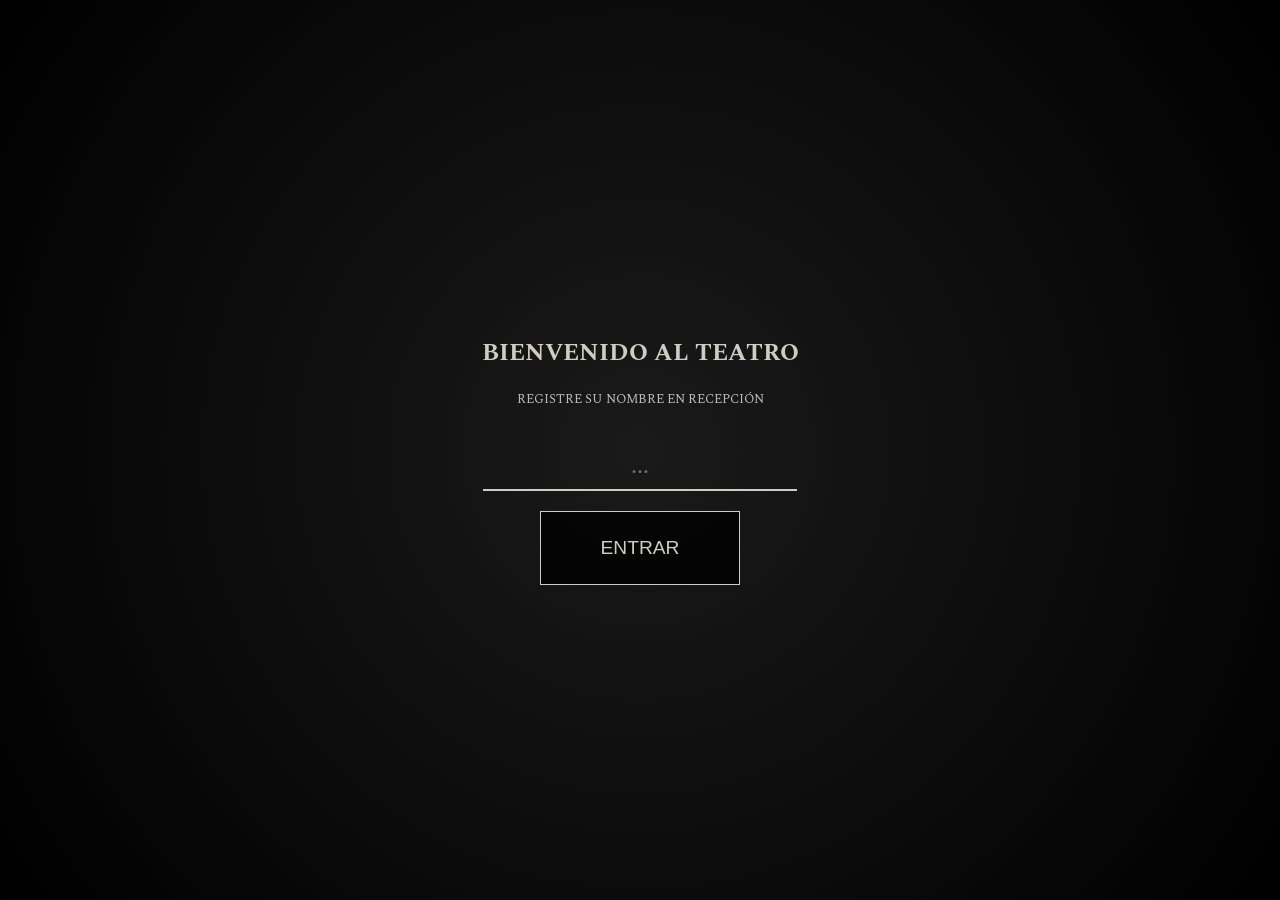
<file: index.html>
<!DOCTYPE html>
<html lang="es">
<head>
    <meta charset="UTF-8">
    <meta name="viewport" content="width=device-width, initial-scale=1.0">
    <title>Teatro de las marionetas</title>
    <link href="https://fonts.googleapis.com/css2?family=Spectral:ital,wght@0,400;0,700;1,400&display=swap" rel="stylesheet">
    <link rel="stylesheet" href="estilo.css">
</head>
<body>

    <button id="btn-abrir-inv" onclick="toggleInventario()">VER MOCHILA</button>

    <div id="pantalla-inventario">
        <h2>MOCHILA</h2>
        <div id="grid-objetos" class="grid-inventario">
            </div>
        <button class="btn-cerrar-inv" onclick="toggleInventario()">[ VOLVER AL JUEGO ]</button>
    </div>

    <div id="pantalla-inicio" class="hidden">
        <h2 style="color: var(--oro); margin-bottom: 5px;">BIENVENIDO AL TEATRO</h2>
        <p style="font-size: 0.8rem; opacity: 0.7;">REGISTRE SU NOMBRE EN RECEPCIÓN</p>
        <input type="text" id="input-usuario" class="input-nombre" placeholder="..." maxlength="15">
        <button onclick="iniciarJuego()" class="btn-navegacion" style="width: 200px;">ENTRAR</button>
    </div>

    <div id="contenedor-puzzle">
        <button class="btn-cerrar-puzzle" onclick="cerrarPuzzle()">X CERRAR</button>
        <iframe id="iframe-puzzle" src=""></iframe>
    </div>

    <div id="modal-interaccion" onclick="cerrarModal()">
        <div class="modal-contenido" onclick="event.stopPropagation()">
            <div id="modal-titulo" style="color: var(--oro); font-size: 0.7rem; letter-spacing: 2px; margin-bottom: 15px;">INFORMACIÓN</div>
            <div id="modal-img-objeto"></div>
            <p id="modal-texto" style="margin: 20px 0; white-space: pre-line;"></p>
            <button onclick="cerrarModal()" style="background: var(--oro); border: none; padding: 10px 20px; cursor: pointer; font-family: inherit;">CONTINUAR</button>
        </div>
    </div>

    <div id="vista-pisos" class="hidden">
        <h1 style="color: var(--oro); text-shadow: 2px 2px 4px black;">BIENVENIDO AL TEATRO DE LAS ALMAS PERDIDAS</h1>
        <h2 style="color: var(--oro); text-shadow: 2px 2px 4px black;">Elije un piso para ir</h2>
        <div class="grid-generico" id="grid-pisos"></div>
    </div>

    <div id="vista-mapa" class="hidden">
        <h1 id="titulo-piso" style="color: var(--oro); text-shadow: 2px 2px 4px black;">PISO</h1>
        <div class="grid-generico" id="grid-lugares"></div>
        <button onclick="irAPisos()" class="btn-navegacion" style="margin-top: 30px; background: transparent; color: white; border: 1px solid white;">[ VOLVER A PISOS ]</button>
    </div>

    <div id="vista-sala" class="hidden">
        <div id="escena-contenedor"></div>
    </div>

    <script>
    // Esto debe ir ANTES de cargar los archivos externos
    var interaccionActual = null; 
    var MODO_DEBUG = false;
    var nombreJugador = "";
</script>

    <script src="objetos.js"></script>
    <script src="flags.js"></script>
    <script src="pisos.js"></script>
    <script src="lugares.js"></script>

    <script>

        const ID_SALA_INICIAL = "aaa"; 
        const INVENTARIO_INICIAL = [];

        let inventario = [];

        function toggleInventario() {
            const pantalla = document.getElementById('pantalla-inventario');
            pantalla.style.display = (pantalla.style.display === "flex") ? "none" : "flex";
        }

        function verificarRequisitos(obj) {
            if (!obj.requisitos) return { bloqueado: false };
            const reqFlag = obj.requisitos.flag;
            const reqItem = obj.requisitos.item;
            const faltaFlag = reqFlag && !FLAGS[reqFlag];
            const faltaItem = reqItem && !inventario.includes(reqItem);
            if (faltaFlag && faltaItem) return { bloqueado: true, msg: obj.mensajes?.faltaAmbos || "Faltan requisitos." };
            if (faltaItem) return { bloqueado: true, msg: obj.mensajes?.faltaItem || "Falta un objeto." };
            if (faltaFlag) return { bloqueado: true, msg: obj.mensajes?.faltaFlag || "Falta activar algo." };
            return { bloqueado: false };
        }

        function checkInicio() {
            if (INVENTARIO_INICIAL.length > 0) INVENTARIO_INICIAL.forEach(id => añadirAlInventario(id));
            if (MODO_DEBUG) { nombreJugador = "Tester"; saltarASalaOPrincipal(); }
            else document.getElementById('pantalla-inicio').classList.remove('hidden');
        }

        function activarPantallaCompleta() {
    let elem = document.documentElement; // Selecciona toda la página
    if (elem.requestFullscreen) {
        elem.requestFullscreen().catch(err => console.log(err));
    } else if (elem.webkitRequestFullscreen) { /* Safari / iOS */
        elem.webkitRequestFullscreen();
    } else if (elem.msRequestFullscreen) { /* IE/Edge antiguo */
        elem.msRequestFullscreen();
    }
}

        function iniciarJuego() {
    const input = document.getElementById('input-usuario');
    if (input.value.trim() === "") return;
    nombreJugador = input.value.trim();
    document.getElementById('pantalla-inicio').classList.add('hidden');
    
    // --- Llama a la función para ocultar las barras del navegador ---
    activarPantallaCompleta();
    
    saltarASalaOPrincipal();
}

        function saltarASalaOPrincipal() {
            if (ID_SALA_INICIAL) {
                const sala = LUGARES.find(l => l.id === ID_SALA_INICIAL);
                if (sala) { entrarASala(sala); return; }
            }
            document.getElementById('vista-pisos').classList.remove('hidden');
            renderizarPisos();
        }

        function renderizarPisos() {
            const grid = document.getElementById('grid-pisos');
            grid.innerHTML = "";
            PISOS.forEach(piso => {
                const check = verificarRequisitos(piso);
                const btn = document.createElement('div');
                btn.className = `btn-navegacion ${check.bloqueado ? 'bloqueado' : ''}`;
                btn.innerHTML = `<strong>${check.bloqueado ? "🔒 " : ""}${piso.nombre}</strong>`;
                btn.onclick = () => check.bloqueado ? abrirModal(check.msg) : mostrarMapaPiso(piso);
                grid.appendChild(btn);
            });
        }

        function mostrarMapaPiso(piso) {
            document.querySelectorAll('#vista-pisos, #vista-sala').forEach(v => v.classList.add('hidden'));
            document.getElementById('vista-mapa').classList.remove('hidden');
            document.getElementById('vista-mapa').style.backgroundImage = `url('lugares/${piso.imgFondo}')`;
            document.getElementById('titulo-piso').innerText = piso.nombre;
            const grid = document.getElementById('grid-lugares');
            grid.innerHTML = "";
            LUGARES.filter(l => l.pisoId === piso.id).forEach(lugar => {
                const check = verificarRequisitos(lugar);
                const btn = document.createElement('div');
                btn.className = `btn-navegacion ${check.bloqueado ? 'bloqueado' : ''}`;
                btn.innerHTML = `<strong>${check.bloqueado ? "🔒 " : ""}${lugar.nombre}</strong>`;
                btn.onclick = () => check.bloqueado ? abrirModal(check.msg) : entrarASala(lugar);
                grid.appendChild(btn);
            });
        }

        function entrarASala(lugar) {
            document.querySelectorAll('#vista-pisos, #vista-mapa').forEach(v => v.classList.add('hidden'));
            document.getElementById('vista-sala').classList.remove('hidden');
            document.getElementById('escena-contenedor').style.backgroundImage = `url('lugares/${lugar.imgFondo}')`;
            actualizarBotonesSala(lugar);
        }

        function actualizarBotonesSala(lugar) {
            const escena = document.getElementById('escena-contenedor');
            escena.innerHTML = "";
            lugar.interacciones.forEach(inter => {
                const hitbox = document.createElement('div');
                hitbox.className = 'hitbox';
                if (MODO_DEBUG) { hitbox.classList.add('hitbox-debug'); hitbox.innerText = inter.nombre; }
                if (inter.area) {
                    hitbox.style.top = inter.area.top; hitbox.style.left = inter.area.left;
                    hitbox.style.width = inter.area.ancho; hitbox.style.height = inter.area.alto;
                } else if (MODO_DEBUG) {
                    hitbox.style.top = "5%"; hitbox.style.left = "5%";
                    hitbox.style.width = "20%"; hitbox.style.height = "10%";
                } else { hitbox.style.display = 'none'; }
                hitbox.onclick = () => procesarInteraccion(inter, lugar);
                escena.appendChild(hitbox);
            });
            const btnSalir = document.createElement('button');
            btnSalir.className = 'btn-salida-sala'; btnSalir.innerText = "[ SALIR AL PASILLO ]";
            btnSalir.onclick = irAlMapa; escena.appendChild(btnSalir);
        }

        function procesarInteraccion(inter, lugar) {
            const check = verificarRequisitos(inter);
            if (check.bloqueado) { abrirModal(check.msg); return; }
            if (inter.mensajeGeneral) {
    abrirModal(inter.mensajeGeneral, null, inter.nombre); // Añadimos inter.nombre al final
    if (inter.recompensa && !inter.completada) completarAccion(inter, lugar, true);
    return;
}
            if (inter.completada && !inter.persistente) { abrirModal("Ya no hay nada más que hacer aquí."); return; }
            if (inter.archivoPuzzle) lanzarPuzzle(inter, lugar);
            else completarAccion(inter, lugar, false);
        }

        function lanzarPuzzle(interData, lugarNombre) {
    interaccionActual = { data: interData, lugar: lugarNombre };
    const iframe = document.getElementById('iframe-puzzle');

    if (iframe) {
        iframe.src = interData.archivoPuzzle;
        document.getElementById('contenedor-puzzle').style.display = 'flex';

        iframe.onload = () => {
            // Enviamos siempre 'configPuzzle', si no existe enviamos null
            iframe.contentWindow.postMessage({ 
                type: 'INICIAR_PUZZLE', 
                config: interData.configPuzzle || null 
            }, '*');
        };
    }
}

        function completarAccion(inter, lugar, esSilenciosa) {
    let textoExito = inter.mensajes?.mensajeExito || "";
    let esVictoriaFinal = inter.esSalida; // Detectamos si es la salida
    let txt = esVictoriaFinal ? `¡ESCAPASTE CON ÉXITO, ${nombreJugador.toUpperCase()}!\n\n${textoExito}` : textoExito;
    
    let imagenAMostrar = null; 

    if (inter.recompensa?.flag) {
        const idFlag = inter.recompensa.flag;
        FLAGS[idFlag] = true;
        imagenAMostrar = `flags/${idFlag}.png`;
    }
    
    if (inter.recompensa?.item) {
        const idItem = inter.recompensa.item;
        añadirAlInventario(idItem);
        txt += `\n\n Has obtenido: [ ${CATALOGO_OBJETOS[idItem].nombre} ]`;
        imagenAMostrar = `items/${CATALOGO_OBJETOS[idItem].img}`;
    }

    if (!esSilenciosa && txt.trim() !== "") {
        // Si es victoria final, ocultamos el botón de inventario para que no estorbe
        if (esVictoriaFinal) {
            document.getElementById('btn-abrir-inv').style.display = 'none';
        }
        abrirModal(txt, imagenAMostrar, inter.nombre, esVictoriaFinal); 
    }
    
    inter.completada = true;
    actualizarBotonesSala(lugar);
    renderizarPisos();
}

        function añadirAlInventario(idItem) {
            if (!inventario.includes(idItem)) {
                inventario.push(idItem);
                const itemData = CATALOGO_OBJETOS[idItem];
                const grid = document.getElementById('grid-objetos');
                const slot = document.createElement('div');
                slot.className = "item-slot";
               slot.onclick = () => { 
    toggleInventario(); 
    abrirModal(itemData.descripcion, `items/${itemData.img}`, itemData.nombre); 
};
                slot.innerHTML = `<img src="items/${itemData.img}"> <span>${itemData.nombre}</span>`;
                grid.appendChild(slot);
            }
        }

        function abrirModal(texto, img = null, titulo = "INFORMACIÓN", esVictoria = false) {
    document.getElementById('modal-texto').innerText = texto;
    document.getElementById('modal-titulo').innerText = titulo.toUpperCase();
    
    const elImg = document.getElementById('modal-img-objeto');
    if (img) { 
        elImg.style.backgroundImage = `url('${img}')`; 
        elImg.style.display = "block"; 
    } else { 
        elImg.style.display = "none"; 
    }

    const btnCerrar = document.querySelector('#modal-interaccion button');
    
    if (esVictoria) {
        // En lugar de display: none, usamos visibility
        // Esto hace que el botón sea invisible pero siga ocupando su lugar
        btnCerrar.style.visibility = "hidden"; 
        document.getElementById('modal-interaccion').onclick = null;
    } else {
        btnCerrar.style.visibility = "visible";
        document.getElementById('modal-interaccion').onclick = cerrarModal;
    }

    document.getElementById('modal-interaccion').style.display = "flex";
}

        function cerrarModal() { document.getElementById('modal-interaccion').style.display = "none"; }
        function cerrarPuzzle() { document.getElementById('contenedor-puzzle').style.display = "none"; }
        function irAPisos() { document.getElementById('vista-mapa').classList.add('hidden'); document.getElementById('vista-pisos').classList.remove('hidden'); renderizarPisos(); }
        function irAlMapa() { document.getElementById('vista-sala').classList.add('hidden'); document.getElementById('vista-mapa').classList.remove('hidden'); }

        window.onload = checkInicio;



        // HERRAMIENTA DE MAPEADO
const contenedor = document.getElementById('escena-contenedor');
if(contenedor) {
    contenedor.addEventListener('mousedown', (e) => {
        const rect = contenedor.getBoundingClientRect();
        // Calculamos posición inicial en %
        const xStart = ((e.clientX - rect.left) / rect.width * 100).toFixed(2);
        const yStart = ((e.clientY - rect.top) / rect.height * 100).toFixed(2);

        const alSoltar = (upEvent) => {
            const xEnd = ((upEvent.clientX - rect.left) / rect.width * 100).toFixed(2);
            const yEnd = ((upEvent.clientY - rect.top) / rect.height * 100).toFixed(2);
            
            const ancho = Math.abs(xEnd - xStart).toFixed(2);
            const alto = Math.abs(yEnd - yStart).toFixed(2);

            // Generamos el texto para el JSON
            const resultado = `area: { top: "${yStart}%", left: "${xStart}%", ancho: "${ancho}%", alto: "${alto}%" },`;
            
            console.log("%c--- COORDENADAS PARA DATOS.JS ---", "color: yellow; font-weight: bold;");
            console.log(resultado);
            
            window.removeEventListener('mouseup', alSoltar);
        };
        window.addEventListener('mouseup', alSoltar);
    });
}



    </script>
</body>
</html>
</file>
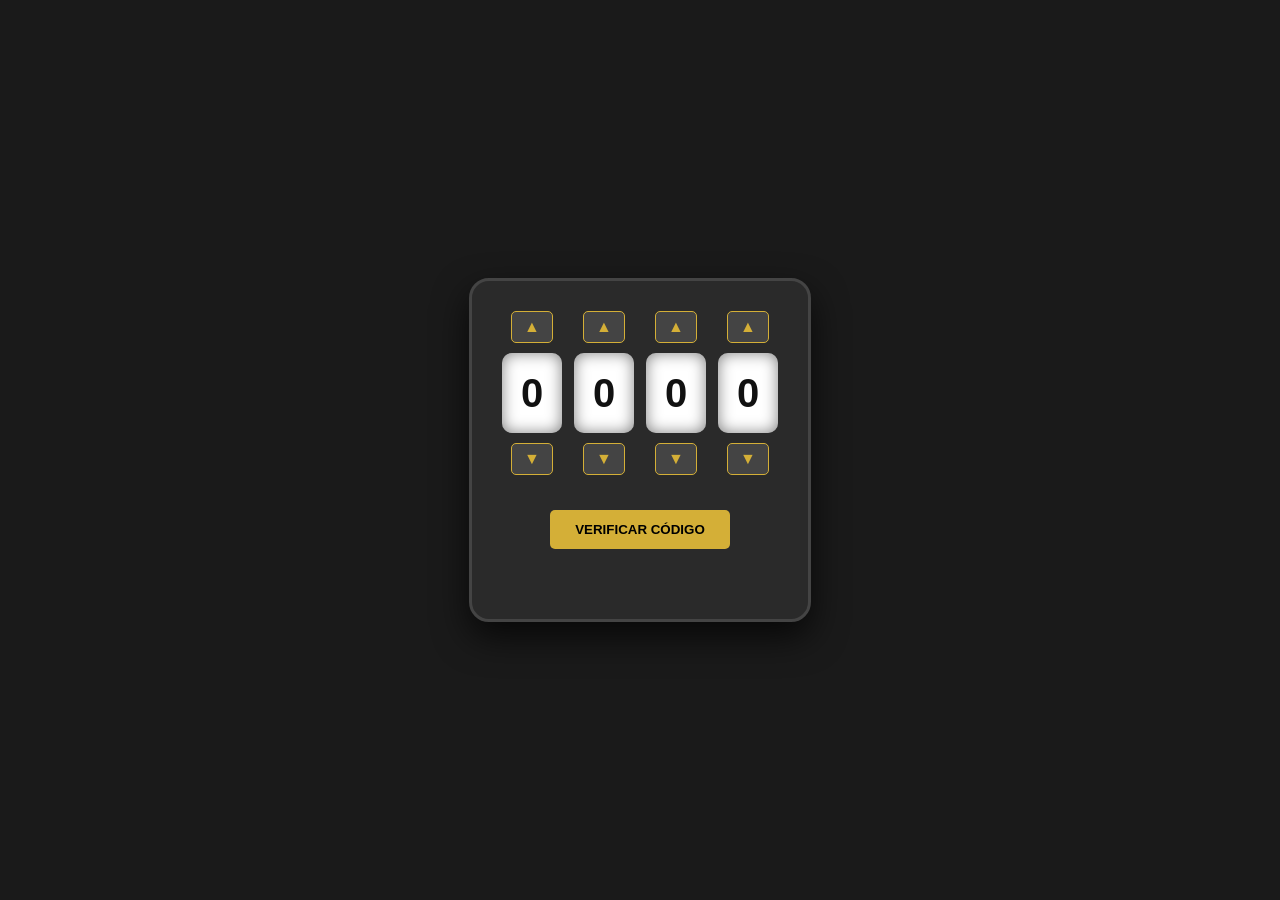
<file: puzzles/Candado.html>
<!DOCTYPE html>
<html lang="es">
<head>
    <meta charset="UTF-8">
    <meta name="viewport" content="width=device-width, initial-scale=1.0, maximum-scale=1.0, user-scalable=no">
    <title>Candado Numérico 4 Dígitos</title>
    <style>
        :root {
            --slot-w: 60px; /* Reducido un poco para que quepan 4 cómodamente */
            --slot-h: 80px;
            --gold: #d4af37;
            --panel: #2a2a2a;
        }

        body {
            font-family: 'Segoe UI', sans-serif;
            background-color: #1a1a1a;
            display: flex;
            justify-content: center;
            align-items: center;
            height: 100vh;
            margin: 0;
            touch-action: none;
        }

        .lock-interface {
            background: var(--panel);
            padding: 30px;
            border-radius: 20px;
            border: 3px solid #444;
            box-shadow: 0 15px 35px rgba(0,0,0,0.7);
            text-align: center;
        }

        .combination-row {
            display: flex;
            gap: 15px;
            align-items: center;
            justify-content: center;
        }

        .slot-column {
            display: flex;
            flex-direction: column;
            align-items: center;
            gap: 10px;
        }

        .nav-btn {
            background: #444;
            color: var(--gold);
            border: 1px solid var(--gold);
            border-radius: 5px;
            width: 40px;
            height: 30px;
            cursor: pointer;
            font-weight: bold;
            display: flex;
            justify-content: center;
            align-items: center;
            user-select: none;
        }

        .nav-btn:active { background: var(--gold); color: #000; }

        .slot-window {
            width: var(--slot-w);
            height: var(--slot-h);
            overflow: hidden;
            background: #fff;
            border-radius: 10px;
            box-shadow: inset 0 0 15px rgba(0,0,0,0.5);
            position: relative;
            cursor: grab;
        }

        .slot-list {
            list-style: none;
            padding: 0;
            margin: 0;
            transition: transform 0.3s cubic-bezier(0.45, 0.05, 0.55, 0.95);
        }

        .slot-list li {
            width: var(--slot-w);
            height: var(--slot-h);
            display: flex;
            justify-content: center;
            align-items: center;
            font-size: 40px;
            font-weight: bold;
            color: #111;
        }

        #check-btn {
            margin-top: 35px;
            padding: 12px 25px;
            background: var(--gold);
            border: none;
            border-radius: 5px;
            font-weight: bold;
            cursor: pointer;
            transition: 0.2s;
            text-transform: uppercase;
        }

        #check-btn:hover { filter: brightness(1.2); }

        #status {
            margin-top: 15px;
            height: 25px;
            font-weight: bold;
            font-size: 1.1rem;
        }
    </style>
</head>
<body>

<div class="lock-interface">
    <div class="combination-row">
        <div id="lock-slots-container" style="display:flex; gap:12px;"></div>
    </div>
    
    <button id="check-btn">VERIFICAR CÓDIGO</button>
    <div id="status"></div>
</div>

<script>
    // CONFIGURACIÓN INICIAL (Ahora con 4 arrays)
    const config = {
        slots: [
            [0, 1, 2, 3, 4, 5, 6, 7, 8, 9],
            [0, 1, 2, 3, 4, 5, 6, 7, 8, 9],
            [0, 1, 2, 3, 4, 5, 6, 7, 8, 9],
            [0, 1, 2, 3, 4, 5, 6, 7, 8, 9]
        ],
        key: "1234" // Combinación por defecto
    };

    const currentPos = [0, 0, 0, 0];
    const itemH = 80;
    const container = document.getElementById('lock-slots-container');

    // Función para crear la interfaz
    function createLock() {
        container.innerHTML = ""; // Limpiar por si se reinicia
        config.slots.forEach((nums, i) => {
            const col = document.createElement('div');
            col.className = 'slot-column';

            const btnUp = document.createElement('div');
            btnUp.className = 'nav-btn';
            btnUp.innerHTML = '▲';
            btnUp.onclick = () => moveSlot(i, -1);

            const win = document.createElement('div');
            win.className = 'slot-window';
            
            const list = document.createElement('ul');
            list.className = 'slot-list';
            list.id = `s${i}`;
            
            nums.forEach(n => {
                const li = document.createElement('li');
                li.textContent = n;
                list.appendChild(li);
            });

            const btnDown = document.createElement('div');
            btnDown.className = 'nav-btn';
            btnDown.innerHTML = '▼';
            btnDown.onclick = () => moveSlot(i, 1);

            win.appendChild(list);
            col.appendChild(btnUp);
            col.appendChild(win);
            col.appendChild(btnDown);
            container.appendChild(col);

            // Eventos de Scroll y Touch (mantenidos de tu código original)
            win.onwheel = (e) => {
                e.preventDefault();
                moveSlot(i, e.deltaY > 0 ? 1 : -1);
            };

            let startY = 0;
            win.onmousedown = (e) => startY = e.clientY;
            win.ontouchstart = (e) => startY = e.touches[0].clientY;

            const handleEnd = (endY) => {
                const diff = startY - endY;
                if (Math.abs(diff) > 15) moveSlot(i, diff > 0 ? 1 : -1);
            };

            win.onmouseup = (e) => handleEnd(e.clientY);
            win.ontouchend = (e) => handleEnd(e.changedTouches[0].clientY);
        });
    }

    function moveSlot(idx, dir) {
        const list = document.getElementById(`s${idx}`);
        const total = config.slots[idx].length;
        currentPos[idx] = (currentPos[idx] + dir + total) % total;
        list.style.transform = `translateY(-${currentPos[idx] * itemH}px)`;
    }

    // Lógica de verificación
    // Busca esta sección en tu Candado.html
document.getElementById('check-btn').onclick = () => {
    const result = currentPos.map((pos, i) => config.slots[i][pos]).join("");
    const status = document.getElementById('status');
    
    if (result === config.key) {
        status.textContent = "🔓 ACCESO CONCEDIDO";
        status.style.color = "#2ecc71";

        // --- INICIO DE LA LÓGICA DE REGRESO ---
        // 1. Obtenemos la referencia del juego principal (padre)
        const padre = window.parent;

        // 2. Verificamos que el padre tenga la información de la interacción
        if (padre && padre.interaccionActual) {
            const interActual = padre.interaccionActual;

            // 3. Ejecutamos la recompensa (dar objeto, marcar como completado, etc.)
            padre.completarAccion(interActual.data, interActual.lugar, false);

            // 4. Cerramos el puzzle después de un momento para que vean el mensaje de éxito
            setTimeout(() => {
                padre.cerrarPuzzle();
            }, 1500);
        }
        // --- FIN DE LA LÓGICA DE REGRESO ---

    } else {
        status.textContent = "🔒 CÓDIGO ERRÓNEO";
        status.style.color = "#e74c3c";
        setTimeout(() => status.textContent = "", 2000);
    }
};

    // --- COMUNICACIÓN EXTERNA ---
    // Escucha instrucciones de otros HTML (vía iframe o window.open)
window.addEventListener('message', (event) => {
    if (event.data.type === 'INICIAR_PUZZLE') {
        // Para el candado, la config es directamente el código
        config.key = event.data.config.toString();
        console.log("Candado listo con clave:", config.key);
    }
});

function finalizarPuzzle() {
    const padre = window.parent;
    if (padre && padre.interaccionActual) {
        padre.completarAccion(padre.interaccionActual.data, padre.interaccionActual.lugar, false);
        setTimeout(() => padre.cerrarPuzzle(), 1000);
    }
}
    createLock();
</script>

</body>
</html>
</file>
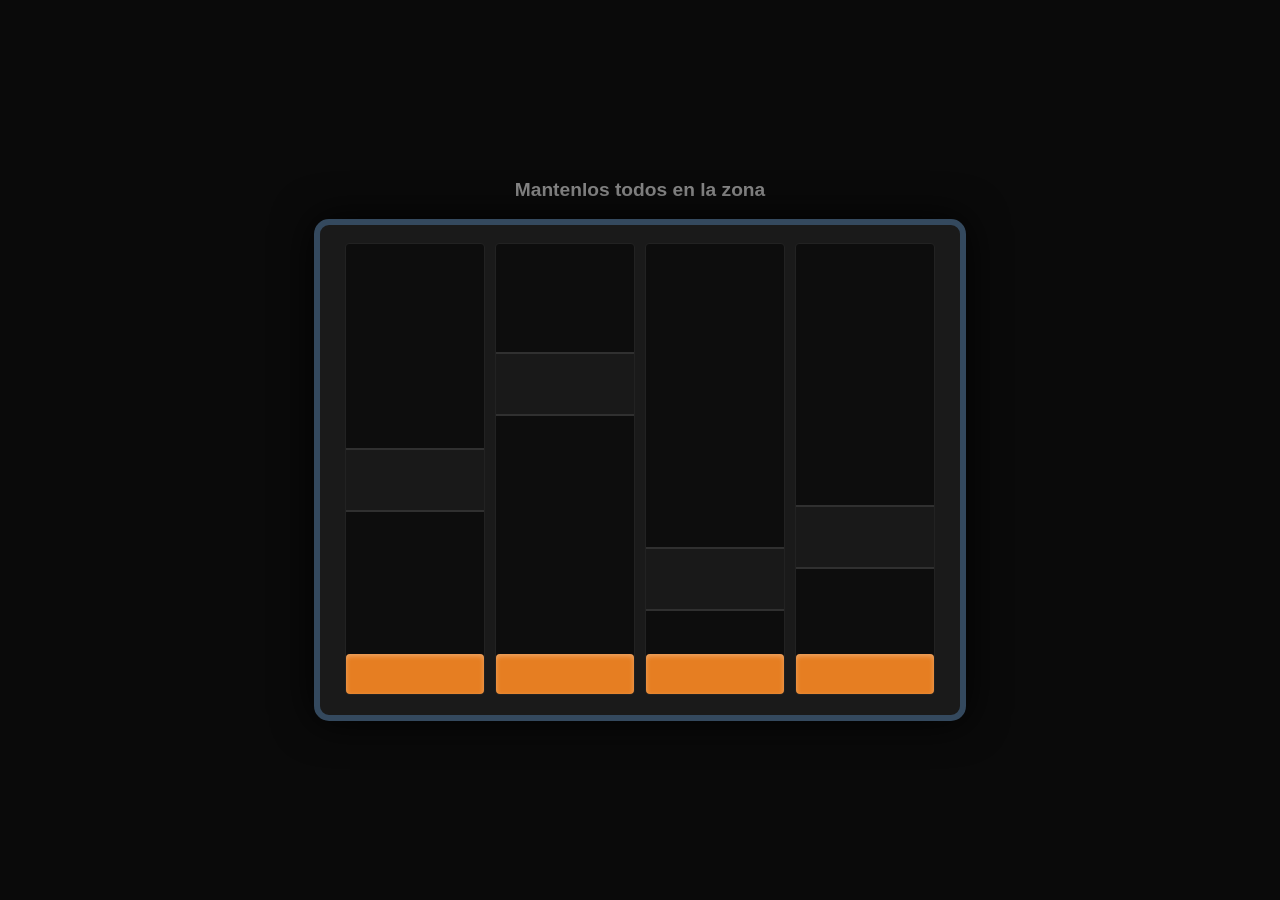
<file: puzzles/Ganzua.html>
<!DOCTYPE html>
<html lang="es">
<head>
    <meta charset="UTF-8">
    <meta name="viewport" content="width=device-width, initial-scale=1.0, maximum-scale=1.0, user-scalable=no">
    <title>Cerradura de Hotel - Caos Sincronizado</title>
    <style>
        :root {
            --iron: #34495e;
            --brass: #e67e22;
            --glow: #00ff88;
            --slot-bg: rgba(255, 255, 255, 0.05);
        }

        body {
            background: #0a0a0a;
            margin: 0;
            display: flex;
            flex-direction: column;
            justify-content: center;
            align-items: center;
            height: 100vh;
            overflow: hidden;
            font-family: 'Verdana', sans-serif;
            touch-action: manipulation;
            color: #eee;
        }

        #game-header {
            text-align: center;
            margin-bottom: 2vh;
        }

        #status {
            font-size: 1.2rem;
            font-weight: bold;
            color: #888;
            transition: color 0.3s;
        }

        #lock-container {
            display: flex;
            background: #1a1a1a;
            padding: 20px;
            border: 6px solid var(--iron);
            border-radius: 15px;
            box-shadow: 0 0 40px rgba(0,0,0,0.9);
            width: 85vw;
            max-width: 600px;
            height: 50vh;
            justify-content: center;
            align-items: flex-end;
            position: relative;
            overflow: hidden;
        }

        .track {
            flex: 1; /* Esto hace que se ajusten automáticamente */
            height: 100%;
            background: rgba(0,0,0,0.5);
            margin: 0 5px; /* Espaciado dinámico */
            border-radius: 4px;
            position: relative;
            border: 1px solid #222;
        }

        .perno {
            width: 100%;
            height: 40px; /* Un poco más corto para que quepa en el slot */
            background: var(--brass);
            position: absolute;
            bottom: 0;
            border-radius: 4px;
            box-shadow: inset 0 2px 5px rgba(255,255,255,0.3);
            transition: bottom 0.05s linear; 
            z-index: 2;
        }

        /* El "Slot" o Zona de Éxito - Ahora es más grande */
        .target-slot {
            position: absolute;
            width: 100%;
            height: 60px; /* SLOT MÁS GRANDE */
            background: var(--slot-bg);
            border-top: 2px solid rgba(255,255,255,0.1);
            border-bottom: 2px solid rgba(255,255,255,0.1);
            pointer-events: none;
            z-index: 1;
            transition: background 0.2s;
        }

        /* Estado: Perno dentro del Slot */
        .track.active .perno {
            background: #f39c12; /* Color intermedio */
        }

        .track.active .target-slot {
            background: rgba(0, 255, 136, 0.15);
            border-color: rgba(0, 255, 136, 0.5);
        }

        /* UI de Victoria */
        .win-glow {
            color: var(--glow) !important;
            text-shadow: 0 0 10px var(--glow);
        }

    </style>
</head>
<body>

    <div id="game-header">
        <div id="status">Mantenlos todos en la zona</div>
    </div>

    <div id="lock-container">
        </div>

<script>
    // --- CONFIGURACIÓN DE DIFICULTAD AJUSTABLE ---
    const CONFIG = {
        numPernos: 4,        // <--- AJUSTA ESTO (3, 5, 7, etc.)
        gravity: 0.09,       // Velocidad de caída
        impulse: 18,        // Fuerza del toque
        slotHeight: 60,     // Altura visual del slot (px)
        winTimeNeeded: 100 // Tiempo (ms) que deben estar todos alineados
    };

    const lockContainer = document.getElementById('lock-container');
    const statusEl = document.getElementById('status');
    let pernosData = [];
    let winTimer = null; // Para verificar si se mantiene la victoria

    // --- INICIALIZACIÓN DINÁMICA ---
    function initLock() {
        lockContainer.innerHTML = ''; // Limpiar
        pernosData = [];

        for (let i = 0; i < CONFIG.numPernos; i++) {
            // Crear datos lógicos con targets aleatorios
            // Target entre 20% y 70% de la altura para que sean alcanzables
            const targetCenter = Math.random() * (70 - 20) + 20;
            
            pernosData.push({
                id: i,
                current: 0,
                targetCenter: targetCenter,
                inSlot: false
            });

            // Crear elementos HTML
            const track = document.createElement('div');
            track.className = 'track';
            track.id = `track-${i}`;

            const slot = document.createElement('div');
            slot.className = 'target-slot';
            // Centrar el slot visualmente respecto al targetCenter lógico
            // Convertimos la altura de px a % aproximado para el layout (simplificado)
            const slotHeightPercent = (CONFIG.slotHeight / lockContainer.offsetHeight) * 100;
            slot.style.height = CONFIG.slotHeight + 'px';
            slot.style.bottom = (targetCenter - (slotHeightPercent / 2)) + '%';

            const pernoEl = document.createElement('div');
            pernoEl.className = 'perno';
            pernoEl.id = `perno-${i}`;

            track.appendChild(slot);
            track.appendChild(pernoEl);

            // Evento Táctil
            track.addEventListener('pointerdown', () => impulsePerno(i));
            
            lockContainer.appendChild(track);
        }
    }

    // --- LÓGICA DE JUEGO ---

    function impulsePerno(id) {
        let p = pernosData[id];
        p.current += CONFIG.impulse;
        if (p.current > 100) p.current = 100; // Límite techo
    }

    // Bucle Principal de Física (Gravedad y Chequeo)
    function update() {
        let allActive = true;

        pernosData.forEach(p => {
            // 1. Aplicar Gravedad (Siempre, incluso si está en el slot)
            if (p.current > 0) {
                p.current -= CONFIG.gravity;
                if (p.current < 0) p.current = 0;
            }

            // Actualizar visualmente
            const pernoEl = document.getElementById(`perno-${p.id}`);
            const trackEl = document.getElementById(`track-${p.id}`);
            pernoEl.style.bottom = p.current + '%';

            // 2. Chequear si está en el SLOT
            // Definimos el rango lógico del slot (el perno es un punto, el slot es un rango)
            const slotRange = 8; // Margen lógico (+/- 8% del centro)
            
            if (p.current >= p.targetCenter - slotRange && p.current <= p.targetCenter + slotRange) {
                if (!p.inSlot) {
                    p.inSlot = true;
                    trackEl.classList.add('active');
                    // Aquí podrías poner un sonido leve de "clic de roce"
                }
            } else {
                if (p.inSlot) {
                    p.inSlot = false;
                    trackEl.classList.remove('active');
                }
            }

            if (!p.inSlot) allActive = false;
        });

        // 3. Gestión de la Condición de Victoria (Sincronización)
        if (allActive) {
            statusEl.textContent = "¡Sosteniendo...!";
            statusEl.classList.add('win-glow');
            
            // Si todos están activos y no hay timer, empezar a contar
            if (!winTimer) {
                winTimer = setTimeout(triggerWin, CONFIG.winTimeNeeded);
            }
        } else {
            statusEl.textContent = "Mantenlos todos en la zona";
            statusEl.classList.remove('win-glow');
            // Si uno cae, resetear el timer de victoria
            if (winTimer) {
                clearTimeout(winTimer);
                winTimer = null;
            }
        }

        requestAnimationFrame(update);
    }

    function triggerWin() {
    if (pernosData.every(p => p.inSlot)) {
        statusEl.textContent = "¡CERRADURA ABIERTA!";
        CONFIG.gravity = 0; 
        
        // --- LLAMADA AL PADRE ---
        const padre = window.parent;
        if (padre && padre.interaccionActual) {
            padre.completarAccion(padre.interaccionActual.data, padre.interaccionActual.lugar, false);
            setTimeout(() => {
                padre.cerrarPuzzle();
            }, 1500);
        }
    }
}

    // Iniciar
    initLock();
    // Ajustar targets si se cambia el tamaño de ventana (opcional)
    window.addEventListener('resize', initLock); 
    update();

    // En lugares.js podrías tener: "dificultad": { "winTime": 1000, "gravity": 0.5 }
window.addEventListener('message', (event) => {
    if (event.data.type === 'INICIAR_PUZZLE') {
        const c = event.data.config;
        // Si mandas un número, puede ser la dificultad
        if(typeof c === 'number') CONFIG.gravity = c;
    }
});

function finalizarPuzzle() {
    const padre = window.parent;
    if (padre && padre.interaccionActual) {
        padre.completarAccion(padre.interaccionActual.data, padre.interaccionActual.lugar, false);
        setTimeout(() => padre.cerrarPuzzle(), 1000);
    }
}

</script>
</body>
</html>
</file>
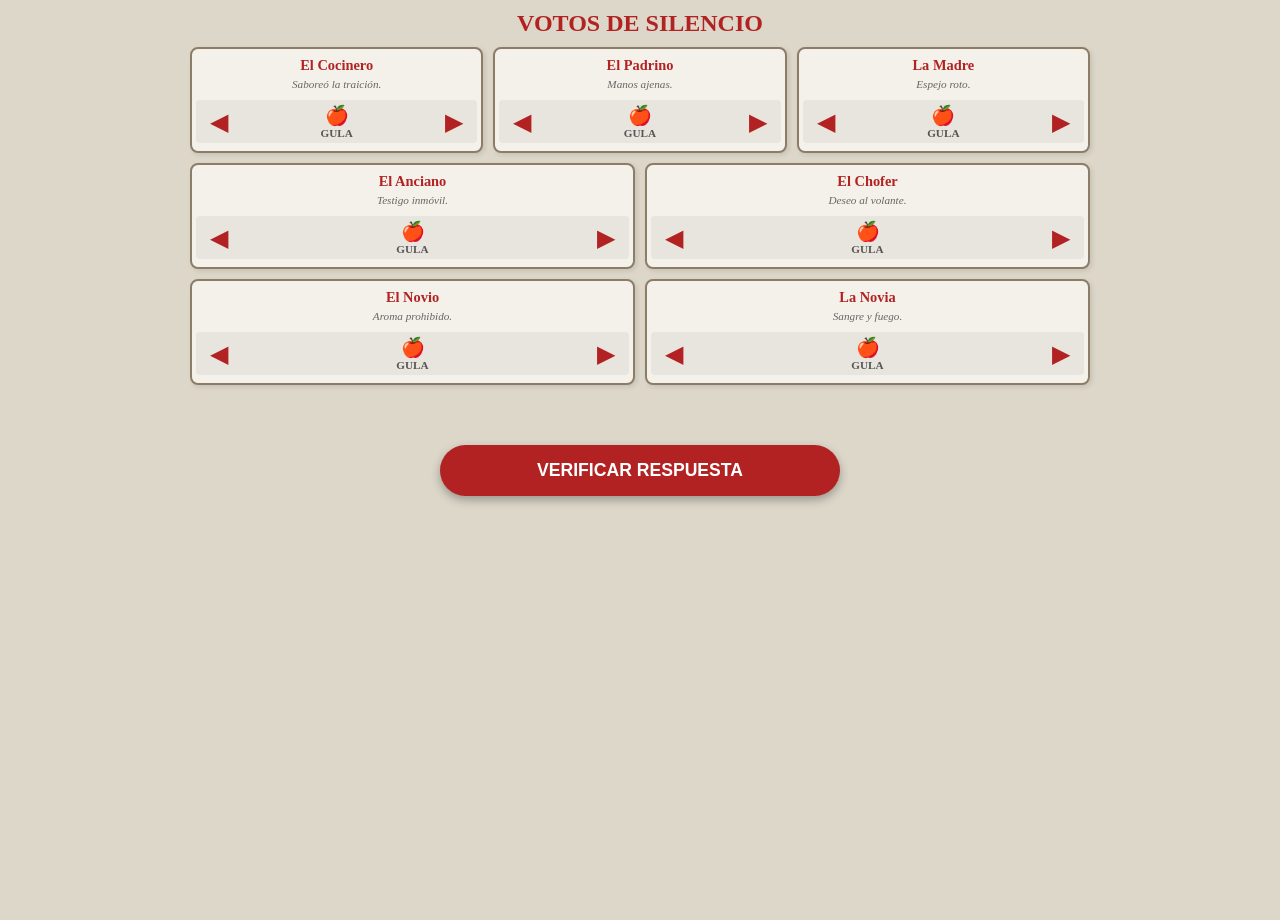
<file: puzzles/Maqueta.html>
<!DOCTYPE html>
<html lang="es">
<head>
    <meta charset="UTF-8">
    <meta name="viewport" content="width=device-width, initial-scale=1.0, maximum-scale=1.0, user-scalable=no">
    <title>Votos de Silencio - Grid Móvil</title>
    <style>
        :root {
            --bg-ui: #f4f1ea;
            --card-border: #8d7d66;
            --accent-red: #b22222;
            --text-main: #2c2c2c;
            --accent-gold: #d4af37;
        }

        body {
            background-color: #dcd7c9;
            color: var(--text-main);
            font-family: serif;
            margin: 0;
            padding: 10px;
            display: flex;
            flex-direction: column;
            align-items: center;
            min-height: 100vh;
            overflow-x: hidden;
        }

        .header { text-align: center; margin-bottom: 10px; }
        h1 { color: var(--accent-red); margin: 0; font-size: 1.5rem; }

        /* Grid de 3, 2, 2 */
        .game-grid {
            display: grid;
            grid-template-columns: repeat(6, 1fr); /* Sistema de 6 columnas para manejar 3 y 2 */
            gap: 10px;
            width: 100%;
            max-width: 900px;
        }

        /* Configuración de las filas para 3, 2 y 2 */
        .char-card { grid-column: span 2; } /* Fila 1: 3 cartas (2+2+2 = 6) */
        .row-2 { grid-column: span 3; }    /* Fila 2: 2 cartas (3+3 = 6) */
        .row-3 { grid-column: span 3; }    /* Fila 3: 2 cartas (3+3 = 6) */

        .char-card {
            background: var(--bg-ui);
            border: 2px solid var(--card-border);
            border-radius: 8px;
            padding: 8px;
            display: flex;
            flex-direction: column;
            align-items: center;
            box-shadow: 2px 2px 5px rgba(0,0,0,0.1);
        }

        .char-info { text-align: center; margin-bottom: 8px; }
        .char-info strong { color: var(--accent-red); display: block; font-size: 0.9rem; }
        .char-info span { font-size: 0.7rem; font-style: italic; color: #666; }

        /* Selector de Pecados */
        .selector {
            display: flex;
            align-items: center;
            justify-content: space-between;
            width: 100%;
            background: rgba(0,0,0,0.05);
            border-radius: 4px;
            padding: 4px;
        }

        .arrow {
            font-size: 1.5rem;
            color: var(--accent-red);
            cursor: pointer;
            padding: 0 10px;
            user-select: none;
        }

        .sin-display {
            display: flex;
            flex-direction: column;
            align-items: center;
            flex-grow: 1;
        }

        .sin-icon { font-size: 1.2rem; }
        .sin-name { font-size: 0.7rem; font-weight: bold; text-transform: uppercase; color: #555; }

        .btn-check {
            margin-top: 20px;
            background: var(--accent-red);
            color: white;
            border: none;
            padding: 15px 40px;
            font-size: 1.1rem;
            font-weight: bold;
            border-radius: 50px;
            cursor: pointer;
            box-shadow: 0 4px 10px rgba(0,0,0,0.3);
            width: 80%;
            max-width: 400px;
        }

        #message { margin: 10px; font-weight: bold; height: 20px; }
    </style>
</head>
<body>

    <div class="header">
        <h1>VOTOS DE SILENCIO</h1>
    </div>

    <div class="game-grid" id="mainGrid">
        <!-- Generado por JS -->
    </div>

    <div id="message"></div>
    <button class="btn-check" onclick="checkSolution()">VERIFICAR RESPUESTA</button>

<script>
    const PECADOS = [
        { id: "gula", nombre: "Gula", icono: "🍎" },
        { id: "avaricia", nombre: "Avaricia", icono: "💰" },
        { id: "soberbia", nombre: "Soberbia", icono: "💎" },
        { id: "pereza", nombre: "Pereza", icono: "☁️" },
        { id: "envidia", nombre: "Envidia", icono: "🐍" },
        { id: "lujuria", nombre: "Lujuria", icono: "💋" },
        { id: "ira", nombre: "Ira", icono: "🗡️" }
    ];

    const PERSONAJES = [
        { id: 0, nombre: "El Cocinero", detalle: "Saboreó la traición.", meta: "gula" },
        { id: 1, nombre: "El Padrino", detalle: "Manos ajenas.", meta: "avaricia" },
        { id: 2, nombre: "La Madre", detalle: "Espejo roto.", meta: "soberbia" },
        { id: 3, nombre: "El Anciano", detalle: "Testigo inmóvil.", meta: "pereza" },
        { id: 4, nombre: "El Chofer", detalle: "Deseo al volante.", meta: "envidia" },
        { id: 5, nombre: "El Novio", detalle: "Aroma prohibido.", meta: "lujuria" },
        { id: 6, nombre: "La Novia", detalle: "Sangre y fuego.", meta: "ira" }
    ];

    // Estado actual: cada personaje empieza con un pecado aleatorio o el primero
    let estado = PERSONAJES.map(() => 0); 

    function render() {
        const grid = document.getElementById('mainGrid');
        grid.innerHTML = '';

        PERSONAJES.forEach((p, index) => {
            const card = document.createElement('div');
            card.className = 'char-card';
            
            // Aplicar clases de fila para el grid 3, 2, 2
            if (index >= 3 && index <= 4) card.classList.add('row-2');
            if (index >= 5) card.classList.add('row-3');

            const pecadoActual = PECADOS[estado[index]];

            card.innerHTML = `
                <div class="char-info">
                    <strong>${p.nombre}</strong>
                    <span>${p.detalle}</span>
                </div>
                <div class="selector">
                    <div class="arrow" onclick="changeSin(${index}, -1)">&#9664;</div>
                    <div class="sin-display">
                        <span class="sin-icon">${pecadoActual.icono}</span>
                        <span class="sin-name">${pecadoActual.nombre}</span>
                    </div>
                    <div class="arrow" onclick="changeSin(${index}, 1)">&#9654;</div>
                </div>
            `;
            grid.appendChild(card);
        });
    }

    function changeSin(charIndex, dir) {
        estado[charIndex] = (estado[charIndex] + dir + PECADOS.length) % PECADOS.length;
        render();
    }

    function checkSolution() {
        let aciertos = 0;
        PERSONAJES.forEach((p, i) => {
            if (PECADOS[estado[i]].id === p.meta) aciertos++;
        });

        const msg = document.getElementById('message');
        if (aciertos === 7) {
            msg.style.color = "green";
            msg.innerText = "¡TODOS HAN CONFESADO!";
            finalizarPuzzle();
        } else {
            msg.style.color = "var(--accent-red)";
            msg.innerText = `Aciertos: ${aciertos} / 7`;
        }
    }

    function finalizarPuzzle() {
        const padre = window.parent;
        if (padre && padre.interaccionActual) {
            padre.completarAccion(padre.interaccionActual.data, padre.interaccionActual.lugar, false);
            setTimeout(() => padre.cerrarPuzzle(), 1500);
        }
    }

    render();
</script>
</body>
</html>
</file>
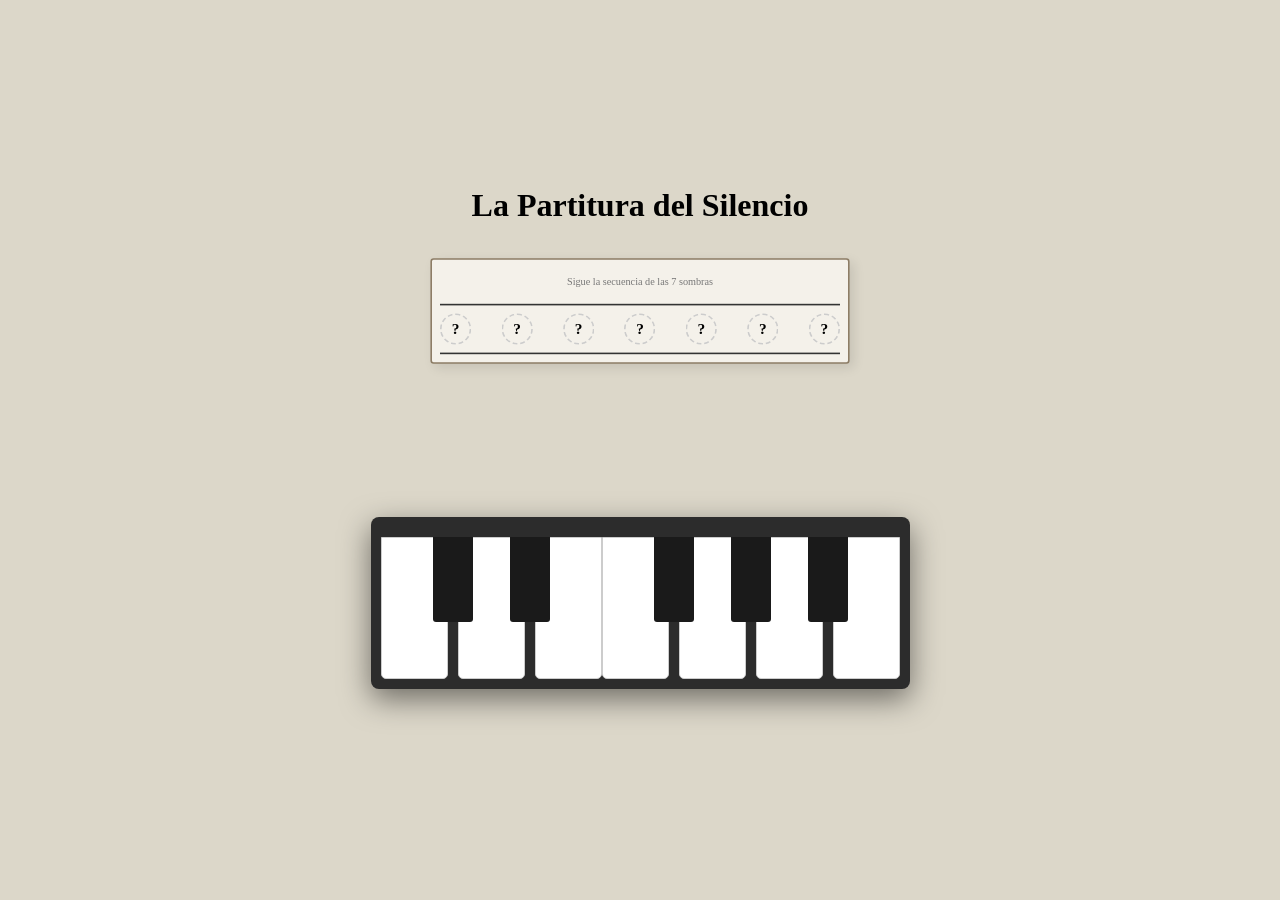
<file: puzzles/Piano.html>
<!DOCTYPE html>
<html lang="es">
<head>
    <meta charset="UTF-8">
    <meta name="viewport" content="width=device-width, initial-scale=1.0">
    <title>La Melodía del Silencio</title>
    <style>
        :root {
            --bg: #f4f1ea;
            --piano-body: #2c2c2c;
            --ivory: #ffffff;
            --ebony: #1a1a1a;
            --blood: #b22222;
            --success: #2ecc71;
        }

        body {
            background-color: #dcd7c9;
            font-family: serif;
            display: flex;
            flex-direction: column;
            align-items: center;
            justify-content: center;
            min-height: 100vh;
            margin: 0;
            user-select: none;
        }

        /* Partitura */
        .sheet-music {
            background: var(--bg);
            padding: 10px;
            border: 2px solid #8d7d66;
            box-shadow: 5px 5px 15px rgba(0,0,0,0.1);
            margin-bottom: 140px;
            transform: scale(0.8);
            text-align: center;
            border-radius: 4px;
            width: 90%;
            max-width: 500px;
        }

        .staff {
            display: flex;
            justify-content: space-between;
            margin-top: 20px;
            position: relative;
            border-top: 2px solid #333;
            border-bottom: 2px solid #333;
            padding: 10px 0;
        }

        .note-spot {
            width: 35px;
            height: 35px;
            border-radius: 50%;
            border: 2px dashed #ccc;
            display: flex;
            align-items: center;
            justify-content: center;
            font-weight: bold;
            font-size: 1.2em;
            transition: all 0.3s;
        }

        .note-spot.active {
            border-color: var(--blood);
            color: var(--blood);
            background: rgba(178, 34, 34, 0.1);
            border-style: solid;
        }

        /* Piano */
        .piano-container {
            background: var(--piano-body);
            padding: 20px 10px 10px 10px;
            border-radius: 8px;
            box-shadow: 0 10px 30px rgba(0,0,0,0.5);
            display: flex;
            position: relative;
        }

        .key {
            cursor: pointer;
            position: relative;
            transition: background 0.1s;
        }

        .white {
            width: 65px;
            height: 140px;
            background: var(--ivory);
            border: 1px solid #ccc;
            border-radius: 0 0 5px 5px;
            z-index: 1;
        }

        .black {
            width: 40px;
            height: 85px;
            background: var(--ebony);
            margin-left: -15px;
            margin-right: -15px;
            z-index: 2;
            border-radius: 0 0 3px 3px;
        }

        /* Estados */
        .white.pressed { background: #eee; transform: translateY(2px); }
        .black.pressed { background: #333; transform: translateY(2px); }
        
        .correct-flash { background: var(--success) !important; }
        .wrong-flash { background: var(--blood) !important; }

        #status-msg {
            margin-top: 25px;
            font-weight: bold;
            color: var(--blood);
            height: 20px;
            text-transform: uppercase;
            letter-spacing: 2px;
        }

        .hint { font-size: 0.8em; color: #777; margin-top: 10px; }
    </style>
</head>
<body>

    <h1>La Partitura del Silencio</h1>
    
    <div class="sheet-music">
        <div class="hint">Sigue la secuencia de las 7 sombras</div>
        <div class="staff" id="staff">
            <div class="note-spot" id="s0">?</div>
            <div class="note-spot" id="s1">?</div>
            <div class="note-spot" id="s2">?</div>
            <div class="note-spot" id="s3">?</div>
            <div class="note-spot" id="s4">?</div>
            <div class="note-spot" id="s5">?</div>
            <div class="note-spot" id="s6">?</div>
        </div>
    </div>

    <div class="piano-container">
        <div class="key white" data-note="C"></div>
        <div class="key black" data-note="C#"></div>
        <div class="key white" data-note="D"></div>
        <div class="key black" data-note="D#"></div>
        <div class="key white" data-note="E"></div>
        <div class="key white" data-note="F"></div>
        <div class="key black" data-note="F#"></div>
        <div class="key white" data-note="G"></div>
        <div class="key black" data-note="G#"></div>
        <div class="key white" data-note="A"></div>
        <div class="key black" data-note="A#"></div>
        <div class="key white" data-note="B"></div>
    </div>

    <div id="status-msg"></div>

    <script>
        // Secuencia correcta: RE - FA - LA - SOL - DO# - MI - RE
        // (D - F - A - G - C# - E - D)
        const solution = ['D', 'F', 'A', 'G', 'C#', 'E', 'D'];
        let currentStep = 0;
        let canPlay = true;

        const keys = document.querySelectorAll('.key');
        const spots = document.querySelectorAll('.note-spot');
        const statusMsg = document.getElementById('status-msg');

        keys.forEach(key => {
            key.addEventListener('mousedown', () => playNote(key));
            key.addEventListener('touchstart', (e) => {
                e.preventDefault();
                playNote(key);
            });
        });

        function playNote(key) {
            if (!canPlay) return;

            const note = key.getAttribute('data-note');
            key.classList.add('pressed');

            if (note === solution[currentStep]) {
                // Acierto
                const spot = document.getElementById(`s${currentStep}`);
                spot.innerText = note;
                spot.classList.add('active');
                
                currentStep++;

                if (currentStep === solution.length) {
                    victory();
                }
            } else {
                // Error
                wrongNote(key);
            }

            setTimeout(() => key.classList.remove('pressed'), 150);
        }

        function wrongNote(key) {
            canPlay = false;
            key.classList.add('wrong-flash');
            statusMsg.innerText = "MELODÍA ROTA - REINICIANDO";

            setTimeout(() => {
                key.classList.remove('wrong-flash');
                resetPuzzle();
                canPlay = true;
            }, 800);
        }

        function resetPuzzle() {
            currentStep = 0;
            statusMsg.innerText = "";
            spots.forEach(spot => {
                spot.innerText = "?";
                spot.classList.remove('active');
            });
        }

        // --- REEMPLAZAR TU FUNCIÓN victory() CON ESTA ---

function victory() {
    canPlay = false;
    statusMsg.style.color = "#2ecc71";
    statusMsg.innerText = "EL SILENCIO SE HA ROTO";
    
    // Retroalimentación visual
    keys.forEach(k => k.classList.add('correct-flash'));

    // --- CONEXIÓN CON EL SISTEMA PRINCIPAL ---
    const padre = window.parent;
    if (padre && padre.interaccionActual) {
        // Notificar éxito
        padre.completarAccion(padre.interaccionActual.data, padre.interaccionActual.lugar, false);
        
        // Cerrar el iframe después de un breve delay para ver la victoria
        setTimeout(() => {
            if(padre.cerrarPuzzle) padre.cerrarPuzzle();
        }, 1500);
    }
}

// Escuchar mensaje de inicio
window.addEventListener('message', (event) => {
    if (event.data.type === 'INICIAR_PUZZLE') {
        resetPuzzle();
    }
});

        // --- AÑADIR AL FINAL DE TU <SCRIPT> ---

function checkSolution() {
    let correct = 0;
    document.querySelectorAll('.sin-slot').forEach(slot => {
        const char = slot.querySelector('.character');
        if (char && char.getAttribute('data-target') === slot.getAttribute('data-sin')) correct++;
    });

    const msg = document.getElementById('message');
    if (correct === 7) {
        msg.style.color = "green";
        msg.innerText = "¡VOTOS CUMPLIDOS!";
        finalizarPuzzle(); // <--- LLAMADA DE CONEXIÓN
    } else {
        msg.style.color = "#b22222";
        msg.innerText = "Aciertos: " + correct + "/7";
    }
}

function finalizarPuzzle() {
    const padre = window.parent;
    if (padre && padre.interaccionActual) {
        // Envía la señal de completar al sistema principal
        padre.completarAccion(padre.interaccionActual.data, padre.interaccionActual.lugar, false);
        setTimeout(() => {
            if(padre.cerrarPuzzle) padre.cerrarPuzzle();
        }, 1500);
    }
}

// Escuchar inicio desde el principal (opcional para configuraciones extra)
window.addEventListener('message', (event) => {
    if (event.data.type === 'INICIAR_PUZZLE') {
        console.log("Puzzle de Pecados iniciado");
    }
});


    </script>
</body>
</html>
</file>
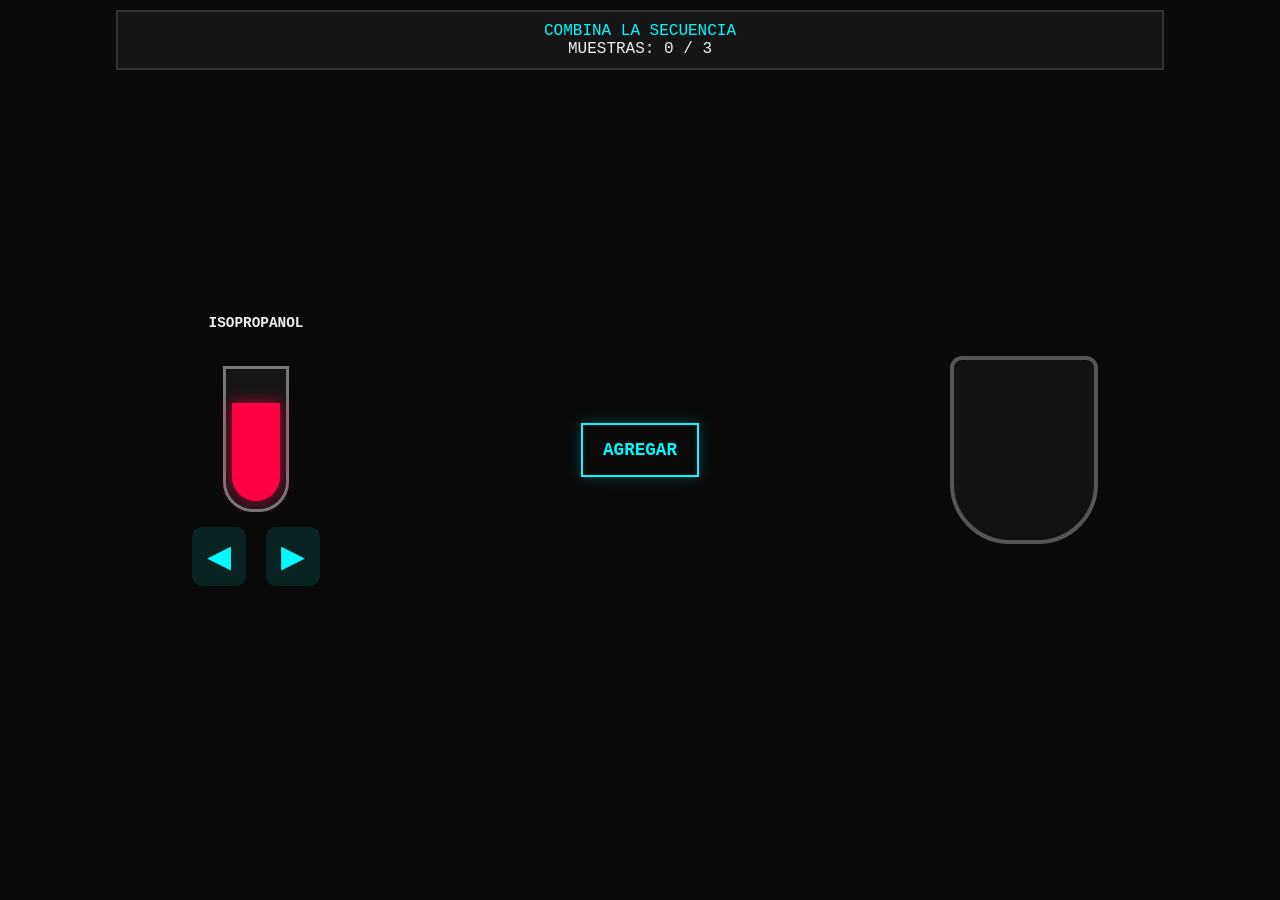
<file: puzzles/Quimica.html>
<!DOCTYPE html>
<html lang="es">
<head>
    <meta charset="UTF-8">
    <meta name="viewport" content="width=device-width, initial-scale=1.0, maximum-scale=1.0, user-scalable=no">
    <title>Laboratorio Químico - Secuencia Crítica</title>
    <style>
        :root {
            --bg: #0a0a0a;
            --panel: #151515;
            --accent: #00fbff;
            --danger: #ff003c;
        }

        body {
            background-color: var(--bg);
            color: #eee;
            font-family: 'Courier New', monospace;
            margin: 0;
            display: flex;
            align-items: center;
            justify-content: space-evenly; /* Distribución horizontal */
            min-height: 100vh;
            overflow: hidden;
            touch-action: none;
        }

        #ui-status {
            text-align: center;
            padding: 10px;
            border: 2px solid #333;
            background: var(--panel);
            position: absolute; 
            top: 10px; 
            width: 80%;
            z-index: 100;
        }

        /* --- LADO IZQUIERDO: SELECTOR --- */
        .selector-container {
            display: flex;
            flex-direction: column;
            align-items: center;
            gap: 15px;
            width: 30%;
        }

        .test-tube-area {
            width: 60px;
            height: 140px;
            border: 3px solid #777;
            border-radius: 0 0 30px 30px;
            position: relative;
            background: rgba(255,255,255,0.05);
        }

        .test-tube-liquid {
            position: absolute;
            bottom: 8px;
            left: 10%;
            width: 80%;
            height: 70%;
            border-radius: 0 0 25px 25px;
            transition: background 0.3s, box-shadow 0.3s;
        }

        .nav-controls {
            display: flex;
            align-items: center;
            gap: 20px;
        }

        .arrow {
            font-size: 2.5rem;
            color: var(--accent);
            cursor: pointer;
            user-select: none;
            padding: 5px 15px;
            background: rgba(0,251,255,0.1);
            border-radius: 10px;
        }

        .compound-name {
            font-size: 0.9rem;
            text-align: center;
            min-height: 2.5em;
            font-weight: bold;
        }

        /* --- CENTRO: BOTÓN AGREGAR --- */
        .action-container {
            display: flex;
            justify-content: center;
            align-items: center;
            width: 20%;
        }

        #btn-add {
            background: transparent;
            color: var(--accent);
            border: 2px solid var(--accent);
            padding: 15px 20px;
            font-family: 'Courier New', monospace;
            font-weight: bold;
            font-size: 1.1rem;
            cursor: pointer;
            box-shadow: 0 0 15px rgba(0,251,255,0.2);
            transition: all 0.2s;
        }

        #btn-add:active {
            transform: scale(0.9);
            background: var(--accent);
            color: #000;
        }

        /* --- LADO DERECHO: MATRAZ --- */
        .drop-zone {
            width: 30%;
            display: flex;
            justify-content: center;
            align-items: flex-end;
        }

        .flask {
            width: 140px;
            height: 180px;
            background: rgba(255,255,255,0.03);
            border: 4px solid #555;
            border-radius: 12px 12px 60px 60px;
            position: relative;
            overflow: hidden;
        }

        #liquid {
            position: absolute;
            bottom: 0;
            width: 100%;
            height: 0%;
            transition: height 0.7s ease-out, background 0.5s ease;
        }

        /* Animaciones */
        .shake { animation: shake 0.5s; }
        @keyframes shake {
            0%, 100% { transform: translateX(0); }
            20%, 60% { transform: translateX(-10px); }
            40%, 80% { transform: translateX(10px); }
        }

        .pour { animation: pour 0.5s ease; }
        @keyframes pour {
            0% { transform: scale(1); }
            50% { transform: scale(1.1) translateY(-10px); }
            100% { transform: scale(1); }
        }
    </style>
</head>
<body>

    <div id="ui-status">
        <div id="msg" style="color: var(--accent);">COMBINA LA SECUENCIA</div>
        <div id="counter">MUESTRAS: 0 / 3</div>
    </div>

    <!-- IZQUIERDA: SELECTOR -->
    <div class="selector-container">
        <div class="compound-name" id="compoundName">CARGANDO...</div>
        <div class="test-tube-area" id="sourceTube">
            <div class="test-tube-liquid" id="sourceLiquid"></div>
        </div>
        <div class="nav-controls">
            <div class="arrow" onclick="changeCompound(-1)">&#9664;</div>
            <div class="arrow" onclick="changeCompound(1)">&#9654;</div>
        </div>
    </div>

    <!-- CENTRO: BOTÓN -->
    <div class="action-container">
        <button id="btn-add" onclick="ejecutarAdicion()">AGREGAR</button>
    </div>

    <!-- DERECHA: MATRAZ -->
    <div class="drop-zone">
        <div class="flask" id="mainFlask">
            <div id="liquid"></div>
        </div>
    </div>

<script>
    const SUSTANCIAS = [
        { id: 1, nombre: "ISOPROPANOL", color: "#ff0044" },
        { id: 2, nombre: "HIDRURO DE LITIO", color: "#00ff44" },
        { id: 3, nombre: "OXIDO DE MAGNESIO", color: "#0066ff" },
        { id: 4, nombre: "GLICERINA", color: "#ffee00" },
        { id: 5, nombre: "NITROMETANO", color: "#cc00ff" },
        { id: 6, nombre: "CARBONATO", color: "#00ffff" },
        { id: 7, nombre: "SULFATO DE SODIO", color: "#ff8800" }
    ];

    const SOLUCION = [2, 5, 7]; 
    let seleccionadas = [];
    let currentIndex = 0;
    let bloqueado = false;

    function updateSelector() {
        const s = SUSTANCIAS[currentIndex];
        document.getElementById('compoundName').textContent = s.nombre;
        const liq = document.getElementById('sourceLiquid');
        liq.style.backgroundColor = s.color;
        liq.style.boxShadow = `0 0 15px ${s.color}aa`;
    }

    function changeCompound(dir) {
        if(bloqueado) return;
        currentIndex = (currentIndex + dir + SUSTANCIAS.length) % SUSTANCIAS.length;
        updateSelector();
    }

    function ejecutarAdicion() {
        if (bloqueado || seleccionadas.length >= 3) return;
        
        // Animación de "vertido" en el tubo
        const tube = document.getElementById('sourceTube');
        tube.classList.add('pour');
        setTimeout(() => tube.classList.remove('pour'), 500);

        añadirSustancia(SUSTANCIAS[currentIndex]);
    }

    function añadirSustancia(sustancia) {
        // Evitar agregar la misma dos veces seguidas si se desea
        if (seleccionadas.length > 0 && seleccionadas[seleccionadas.length-1].id === sustancia.id) {
            document.getElementById('msg').textContent = "YA AGREGADO";
            setTimeout(() => document.getElementById('msg').textContent = "COMBINA LA SECUENCIA", 1000);
            return;
        }
        
        seleccionadas.push(sustancia);
        actualizarVisual();
        if (seleccionadas.length === 3) verificarMezcla();
    }

    function actualizarVisual() {
        const liquid = document.getElementById('liquid');
        const cantidad = seleccionadas.length;
        liquid.style.height = (cantidad * 33.3) + "%";
        if (cantidad > 0) {
            document.getElementById('counter').textContent = `MUESTRAS: ${cantidad} / 3`;
            liquid.style.backgroundColor = seleccionadas[cantidad - 1].color;
        }
    }

    function verificarMezcla() {
        bloqueado = true;
        const esCorrecto = seleccionadas.every((s, i) => s.id === SOLUCION[i]);

        setTimeout(() => {
            if (esCorrecto) {
                document.getElementById('msg').textContent = "SECUENCIA CORRECTA";
                if (window.parent && window.parent.completarAccion) {
                    window.parent.completarAccion(window.parent.interaccionActual.data, window.parent.interaccionActual.lugar, false);
                    setTimeout(() => window.parent.cerrarPuzzle(), 1500);
                }
            } else {
                document.getElementById('msg').textContent = "ERROR EN LA MEZCLA";
                document.getElementById('mainFlask').classList.add('shake');
                setTimeout(reiniciar, 1000);
            }
        }, 600);
    }

    function reiniciar() {
        seleccionadas = [];
        bloqueado = false;
        document.getElementById('liquid').style.height = "0%";
        document.getElementById('mainFlask').classList.remove('shake');
        document.getElementById('msg').textContent = "COMBINA LA SECUENCIA";
        document.getElementById('counter').textContent = "MUESTRAS: 0 / 3";
    }

    updateSelector();
</script>
</body>
</html>
</file>
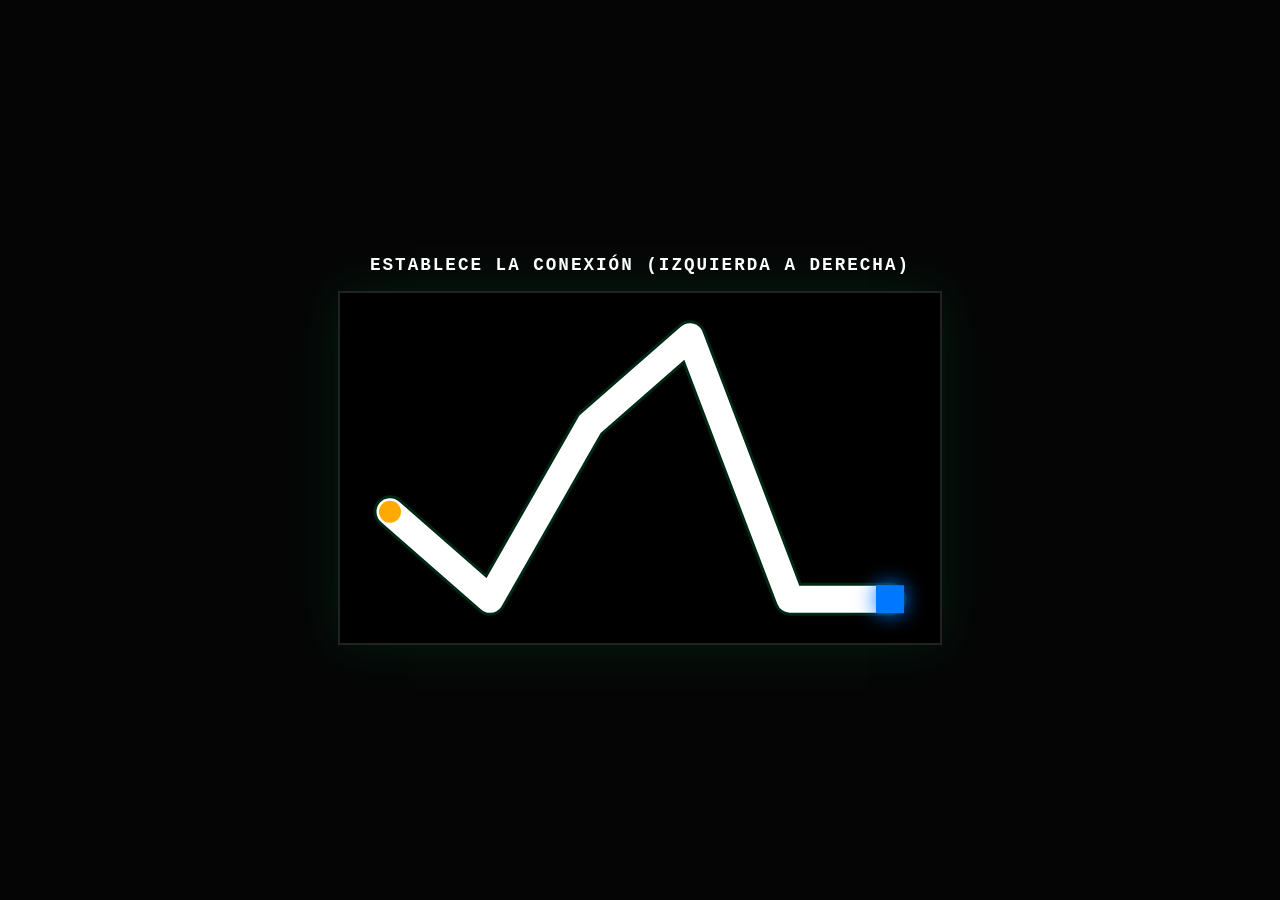
<file: puzzles/Trazo.html>
<!DOCTYPE html>
<html lang="es">
<head>
    <meta charset="UTF-8">
    <meta name="viewport" content="width=device-width, initial-scale=1.0, maximum-scale=1.0, user-scalable=no">
    <title>Terminal de Alta Tensión - Hotel</title>
    <style>
        :root {
            --bg: #000000; /* Fondo negro absoluto para máximo contraste */
            --wire-core: #ffffff; /* Gris metálico claro para el camino */
            --wire-glow: rgba(0, 255, 0, 0.2); /* Resplandor neón suave */
            --accent: #0f8; /* Verde neón brillante para el núcleo activo */
            --idle: #fa0; /* Ámbar para el núcleo inactivo */
            --danger: #f33; /* Rojo para fallos */
        }

        body {
            background: #050505; /* Fondo de la página ligeramente gris */
            color: #ccc;
            font-family: 'Courier New', monospace;
            margin: 0;
            display: flex;
            flex-direction: column;
            justify-content: center;
            align-items: center;
            height: 100vh;
            touch-action: none;
            user-select: none;
        }

        #ui { text-align: center; margin-bottom: 15px; max-width: 90vw; }
        #msg { font-weight: bold; font-size: 1.1rem; height: 1.2em; letter-spacing: 2px; text-transform: uppercase; }

        #canvas-container { 
            border: 2px solid #222; 
            background: var(--bg); /* Fondo negro absoluto del puzzle */
            position: relative; 
            box-shadow: 0 0 50px rgba(0,255,136,0.1); /* Brillo ambiental en el contenedor */
            line-height: 0;
        }
        canvas { display: block; touch-action: none; }

        /* Efecto de sacudida */
        .shake { animation: shake 0.3s cubic-bezier(.36,.07,.19,.97) both; }
        @keyframes shake {
            10%, 90% { transform: translate3d(-2px, 0, 0); }
            20%, 80% { transform: translate3d(3px, 0, 0); }
            30%, 50%, 70% { transform: translate3d(-5px, 0, 0); }
            40%, 60% { transform: translate3d(5px, 0, 0); }
        }

        .menu {
            margin-top: 20px;
            display: flex;
            gap: 10px;
            flex-wrap: wrap;
            justify-content: center;
        }

        button {
            background: #111; 
            color: #aaa; 
            border: 1px solid #444;
            padding: 10px 18px; 
            cursor: pointer; 
            font-family: inherit;
            font-size: 0.9rem;
            text-transform: uppercase;
            letter-spacing: 1px;
            transition: 0.2s ease;
        }

        button:hover { border-color: var(--accent); color: var(--accent); box-shadow: 0 0 10px var(--wire-glow); }
        button:active { transform: scale(0.95); }
    </style>
</head>
<body>

    <div id="ui">
        <div id="msg">SISTEMA EN ESPERA...</div>
    </div>

    <div id="canvas-container">
        <canvas id="circuitCanvas"></canvas>
    </div>

<script>
    const canvas = document.getElementById('circuitCanvas');
    const ctx = canvas.getContext('2d');
    const container = document.getElementById('canvas-container');
    const msg = document.getElementById('msg');

    // --- CONFIGURACIÓN TÉCNICA (CON TOLERANCIA FIJA 0.7) ---
    let config = {
        pathWidth: 27, // Ligeramente más grueso para visibilidad
        tolerance: 0.7, 
        points: []
    };

    let isDragging = false;
    let playerPos = { x: 0, y: 0 };
    let winActive = false;

    // --- GENERADOR DE CAMINOS MATRIZ 8x4 ---
    function generarNivel(numColumnas) {
    winActive = false;
    isDragging = false;
    const pts = [];
    const filas = 4; // Variación de altura para el zig-zag
    
    const cellW = 600 / numColumnas;
    const cellH = 350 / filas;

    for (let c = 0; c < numColumnas; c++) {
        const randomFila = Math.floor(Math.random() * filas);
        // Ahora avanzamos en X, y variamos aleatoriamente en Y
        const x = (c * cellW) + (cellW / 2);
        const y = (randomFila * cellH) + (cellH / 2);
        pts.push({ x, y });
    }

    config.points = pts;
    initGame();
}

    function initGame() {
    // Cambiamos a proporciones horizontales (ancho > alto)
    const maxWidth = Math.min(window.innerWidth * 0.9, 600);
    const ratio = maxWidth / 600;
    canvas.width = 600 * ratio;
    canvas.height = 350 * ratio;
    ctx.setTransform(ratio, 0, 0, ratio, 0, 0); // Ahora el área virtual es 600x350
    
    playerPos = { x: config.points[0].x, y: config.points[0].y };
    msg.textContent = "ESTABLECE LA CONEXIÓN (IZQUIERDA A DERECHA)";
    msg.style.color = "#ffffff";
    draw();
}

    // --- MOTOR DE DIBUJO CON CONTRASTE ALTO ---
    function draw() {
        // Fondo negro absoluto
        ctx.fillStyle = "#000000";
    ctx.fillRect(0, 0, 600, 350);

        ctx.lineCap = "round";
        ctx.lineJoin = "round";

        // 1. DIBUJAR RESPLANDOR DEL CABLE (Glow)
        ctx.strokeStyle = "rgba(0, 255, 136, 0.15)";
        ctx.lineWidth = config.pathWidth + 6; // Resplandor exterior
        ctx.beginPath();
        config.points.forEach((p, i) => {
            if(i === 0) ctx.moveTo(p.x, p.y);
            else ctx.lineTo(p.x, p.y);
        });
        ctx.stroke();

        // 2. DIBUJAR NÚCLEO DEL CABLE (Camino visible)
        ctx.strokeStyle = "#ffffff"; // Gris metálico medio/claro
        ctx.lineWidth = config.pathWidth + 0;
        // Efecto de sombra para realzar contraste metálico
        ctx.shadowColor = "445566";
        ctx.shadowBlur = 4;
        ctx.stroke();
        ctx.shadowBlur = 0; // Reset sombra

        // ---------------------------------------------------------
        // 3. META (Nodo de salida) - AHORA UN CUADRADO AZUL
        // ---------------------------------------------------------
        const last = config.points[config.points.length - 1];
        
        // Configuración del estilo visual
        ctx.fillStyle = "#0077ff"; // Azul eléctrico llamativo
        ctx.shadowBlur = 20;       // Resplandor neón fuerte
        ctx.shadowColor = "#0077ff";
        
        // Dibujar el cuadrado centrado en el punto
        const tamanoCuadrado = 28; // Ancho y alto del cuadrado
        ctx.fillRect(
            last.x - tamanoCuadrado / 2, // Centrar X
            last.y - tamanoCuadrado / 2, // Centrar Y
            tamanoCuadrado, 
            tamanoCuadrado
        );
        
        // Resetear sombra para no afectar a los siguientes dibujos
        ctx.shadowBlur = 0;
        // ---------------------------------------------------------

        // 4. JUGADOR (Núcleo)
        ctx.fillStyle = isDragging ? "#0f8" : "#fa0"; // Verde neón o Ámbar
        if(isDragging) {
            ctx.shadowBlur = 20;
            ctx.shadowColor = "#0f8";
        }
        ctx.beginPath();
        ctx.arc(playerPos.x, playerPos.y, 11, 0, Math.PI*2);
        ctx.fill();
        ctx.shadowBlur = 0;
    }

    // Distancia punto a segmento (Lógica matemática)
    function getDistToSegment(p, v, w) {
        const l2 = Math.pow(v.x - w.x, 2) + Math.pow(v.y - w.y, 2);
        if (l2 == 0) return Math.hypot(p.x - v.x, p.y - v.y);
        let t = ((p.x - v.x) * (w.x - v.x) + (p.y - v.y) * (w.y - v.y)) / l2;
        t = Math.max(0, Math.min(1, t));
        return Math.hypot(p.x - (v.x + t * (w.x - v.x)), p.y - (v.y + t * (w.y - v.y)));
    }

    // --- MANEJO DE INPUTS (HÍBRIDO PC/MÓVIL) ---
    function handleInput(e) {
        if(winActive) return;
    const rect = canvas.getBoundingClientRect();
    const clientX = e.touches ? e.touches[0].clientX : e.clientX;
    const clientY = e.touches ? e.touches[0].clientY : e.clientY;
    
    // Usamos 600 porque es nuestro nuevo ancho virtual
    const scale = 600 / rect.width; 
    const x = (clientX - rect.left) * scale;
    const y = (clientY - rect.top) * scale;

        if (e.type === 'mousedown' || e.type === 'touchstart') {
            // Detección de proximidad para iniciar arrastre
            if (Math.hypot(x - playerPos.x, y - playerPos.y) < 45) isDragging = true;
        } 
        
        else if ((e.type === 'mousemove' || e.type === 'touchmove') && isDragging) {
            let minDist = Infinity;
            for (let i = 0; i < config.points.length - 1; i++) {
                const d = getDistToSegment({x, y}, config.points[i], config.points[i+1]);
                if (d < minDist) minDist = d;
            }

            // Detección de falla por proximidad al eje central (con 0.7 de tolerancia)
            if (minDist < (config.pathWidth / 2) * config.tolerance) {
                playerPos = { x, y };
                // Verificar Victoria (llegar al último nodo)
                const last = config.points[config.points.length - 1];
                if (Math.hypot(x - last.x, y - last.y) < 20) win();
            } else {
                fail();
            }
            draw();
        }
    }

    function fail() {
        isDragging = false;
        container.classList.add('shake');
        msg.textContent = "ERROR DE CONEXIÓN";
        msg.style.color = "var(--danger)";
        setTimeout(() => {
            playerPos = { x: config.points[0].x, y: config.points[0].y };
            container.classList.remove('shake');
            msg.textContent = "REINTENTANDO VÍNCULO...";
            msg.style.color = "#aaa";
            draw();
        }, 600);
    }

    function win() {
    isDragging = false;
    winActive = true;
    msg.textContent = "ACCESO CONCEDIDO";
    msg.style.color = "#0f8";

    // --- LLAMADA AL PADRE ---
    const padre = window.parent;
    if (padre && padre.interaccionActual) {
        padre.completarAccion(padre.interaccionActual.data, padre.interaccionActual.lugar, false);
        setTimeout(() => {
            padre.cerrarPuzzle();
        }, 1500);
    }
}

    // --- LISTENERS ---
    canvas.addEventListener('mousedown', handleInput);
    canvas.addEventListener('touchstart', (e) => { e.preventDefault(); handleInput(e); }, {passive: false});
    window.addEventListener('mousemove', handleInput);
    window.addEventListener('touchmove', (e) => { e.preventDefault(); handleInput(e); }, {passive: false});
    window.addEventListener('mouseup', () => isDragging = false);
    window.addEventListener('touchend', () => isDragging = false);
    window.addEventListener('resize', initGame);

    // Arrancar con nivel normal
    generarNivel(6);


    window.addEventListener('message', (event) => {
    if (event.data.type === 'INICIAR_PUZZLE') {
        // Para el trazo, la config es un objeto
        const c = event.data.config;
        if(c) {
            velocidadGlobal = c.velocidad || 1;
            puntosNecesarios = c.puntos || 3;
        }
    }
});

function finalizarPuzzle() {
    const padre = window.parent;
    if (padre && padre.interaccionActual) {
        padre.completarAccion(padre.interaccionActual.data, padre.interaccionActual.lugar, false);
        setTimeout(() => padre.cerrarPuzzle(), 1000);
    }
}
</script>
</body>
</html>
</file>
<file: estilo.css>
:root {
            --oro: #d1ccc0;
            --fondo: #0a0a0a;
            --panel: rgba(20, 20, 20, 0.98);
        }

        body, html {
            margin: 0; padding: 0;
            font-family: 'Spectral', cursive;
            background-color: var(--fondo); color: white;
            height: 100%; width: 100%; overflow: hidden;
        }

        /* --- PANTALLA DE INICIO --- */
        #pantalla-inicio {
            position: fixed; top: 0; left: 0; width: 100%; height: 100%;
            background: radial-gradient(circle, #1a1a1a 0%, #000 100%);
            display: flex; flex-direction: column; align-items: center; justify-content: center;
            z-index: 5000;
        }

        .input-nombre {
            background: transparent; border: none; border-bottom: 2px solid var(--oro);
            color: white; font-family: 'Special Elite', cursive; font-size: 1.5rem;
            text-align: center; margin: 20px; outline: none; padding: 10px;
        }

        /* --- NAVEGACIÓN MAPA Y PISOS --- */
        #vista-pisos, #vista-mapa {
            position: absolute; width: 100%; height: 100%;
            display: flex; flex-direction: column; align-items: center; justify-content: center;
            background-size: cover;
            background-position: center;
            transition: background-image 0.5s ease-in-out;
        }

        .grid-generico {
            display: grid; 
            grid-template-columns: repeat(auto-fit, minmax(140px, 1fr));
            gap: 15px; width: 90%; max-width: 900px; padding: 20px; box-sizing: border-box;
            border-radius: 8px;
            background: linear-gradient(to bottom, rgba(0,0,0,0.9), rgba(0,0,0,0.7));
            border: 1px solid rgba(255,255,255,0.05);
            padding: 40px; /* Más aire hace que se vea más formal */
        }


        .btn-navegacion {
            padding: 25px 15px; border: 1px solid var(--oro);
            background: rgba(0,0,0,0.8); color: var(--oro); cursor: pointer;
            text-align: center; font-size: 1.2rem; transition: 0.3s;
        }

        .btn-navegacion:hover:not(.bloqueado) { background: var(--oro); color: black; }
        .bloqueado { opacity: 0.8; cursor: not-allowed; border-color: red; color: red; }

        /* --- VISTA DE SALA --- */
        #vista-sala {
    position: absolute; 
    width: 100%; 
    height: 100%;
    display: flex; 
    align-items: center; 
    justify-content: center;
    background-color: black; /* Fondo negro para las franjas */
    overflow: hidden;
}

        #escena-contenedor {
    position: relative; 
    /* Asumiendo que tus imágenes son 16:9 (estilo Resident Evil/Cine) */
    aspect-ratio: 16 / 9; 
    width: 100vw;
    max-height: 100vh;
    height: auto;
    background-size: 100% 100%; /* La imagen ahora SIEMPRE llena el div */
    background-repeat: no-repeat;
    background-position: center;
    display: flex;
    box-shadow: 0 0 50px rgba(0,0,0,0.5);
}
        .hitbox {
            position: absolute;
            cursor: pointer;
            z-index: 10;
        }

        .hitbox:hover { background-color: rgba(255, 255, 255, 0.1); }

        .hitbox-debug {
            border: 2px solid red;
            background-color: rgba(255, 0, 0, 0.3) !important;
            display: flex; align-items: center; justify-content: center;
            text-align: center; color: white; font-size: 10px;
            text-shadow: 1px 1px 2px black;
        }

        .btn-salida-sala {
            position: absolute; bottom: 5%; left: 50%;
            font-family: 'Spectral', cursive;
            transform: translateX(-50%); padding: 10px 20px;
            background: rgba(0,0,0,0.8); color: var(--oro);
            border: 2px solid var(--oro); cursor: pointer;
            z-index: 20; font-family: 'Special Elite', cursive;
            font-size: 1rem; transition: 0.3s;
        }

        .btn-salida-sala:hover { background: var(--oro); color: black; }

        /* --- NUEVO SISTEMA DE INVENTARIO --- */
        #btn-abrir-inv {
    position: fixed; 
    bottom: 20px; /* Cambia 'top' por 'bottom' */
    right: 20px;  /* Cambia 'left' por 'right' */
    z-index: 1100; 
    background: rgba(0,0,0,0.8);
    border: 1px solid var(--oro); 
    color: var(--oro);
    padding: 10px 15px; 
    cursor: pointer;
    font-family: 'Special Elite', cursive; 
    font-size: 0.9rem;
    transition: 0.3s;
}

        #btn-abrir-inv:hover { background: var(--oro); color: black; }

        #pantalla-inventario {
            position: fixed; top: 0; left: 0; width: 100%; height: 100%;
            background: rgba(0, 0, 0, 0.95); z-index: 4000;
            display: none; flex-direction: column; align-items: center; justify-content: center;
        }

        #pantalla-inventario h2 { color: var(--oro); margin-bottom: 30px; letter-spacing: 5px; }

        .grid-inventario {
    display: grid;
    /* Esto hace que las columnas se ajusten solas según el espacio */
    grid-template-columns: repeat(auto-fit, minmax(120px, 1fr));
    gap: 15px; 
    width: 90%; 
    max-width: 800px;
    max-height: 60vh; 
    overflow-y: auto; 
    padding: 20px;
}
        .item-slot {
            background: rgba(30, 30, 30, 0.5); border: 1px solid #333;
            padding: 15px; display: flex; flex-direction: column;
            align-items: center; justify-content: center; cursor: pointer;
            transition: 0.3s;
        }

        .item-slot:hover { border-color: var(--oro); background: rgba(212, 175, 55, 0.1); }

        .item-slot img { width: 60px; height: 60px; object-fit: contain; margin-bottom: 10px; }

        .item-slot span { font-size: 0.8rem; text-align: center; color: #ccc; }

        .btn-cerrar-inv {
            margin-top: 40px; background: transparent; border: 1px solid var(--oro);
            color: var(--oro); padding: 10px 30px; cursor: pointer;
            font-family: 'Special Elite', cursive; transition: 0.3s;
        }

        .btn-cerrar-inv:hover { background: var(--oro); color: black; }

        /* --- MODALES Y PUZZLES --- */
        #modal-interaccion {
            position: fixed; top: 0; left: 0; width: 100%; height: 100%;
            background: rgba(0,0,0,0.9); z-index: 5000;
            display: none; align-items: center; justify-content: center;
        }

        .modal-contenido {
            background: #111; border: 1px solid var(--oro);
            padding: 30px; width: 85%; max-width: 450px; text-align: center;
        }

        #contenedor-puzzle {
            position: fixed; top: 0; left: 0; width: 100%; height: 100%;
            background: black; z-index: 3000; display: none;
        }

        #iframe-puzzle { width: 100%; height: 100%; border: none; }

        .btn-cerrar-puzzle {
            position: absolute; top: 20px; right: 20px;
            background: var(--oro); color: black; border: none;
            padding: 10px 20px; cursor: pointer; font-family: inherit; z-index: 3001;
        }

        #modal-img-objeto {
            width: 150px; height: 150px; margin: 0 auto 20px auto;
            border: 1px solid var(--oro); display: none; 
            background-size: contain; background-repeat: no-repeat; background-position: center;
        }

        .hidden { display: none !important; }

        @media (max-width: 600px) {
            .grid-inventario { grid-template-columns: repeat(2, 1fr); width: 95%; }
            .item-slot img { width: 40px; height: 40px; }
        }

        #modal-titulo {
    color: var(--oro);
    font-size: 1.2rem; /* Un poco más grande para el nombre */
    letter-spacing: 3px;
    margin-bottom: 15px;
    border-bottom: 1px solid var(--oro);
    padding-bottom: 5px;
}

/* Ajuste para móviles en vertical: Avisamos que roten */
@media (orientation: portrait) {
    #vista-sala::before {
        content: "POR FAVOR, GIRA TU CELULAR ↻";
        position: fixed; top: 0; left: 0; width: 100%; height: 100%;
        background: var(--fondo); color: var(--oro);
        display: flex; align-items: center; justify-content: center;
        z-index: 9999; font-size: 1.2rem; text-align: center;
    }
}
</file>
